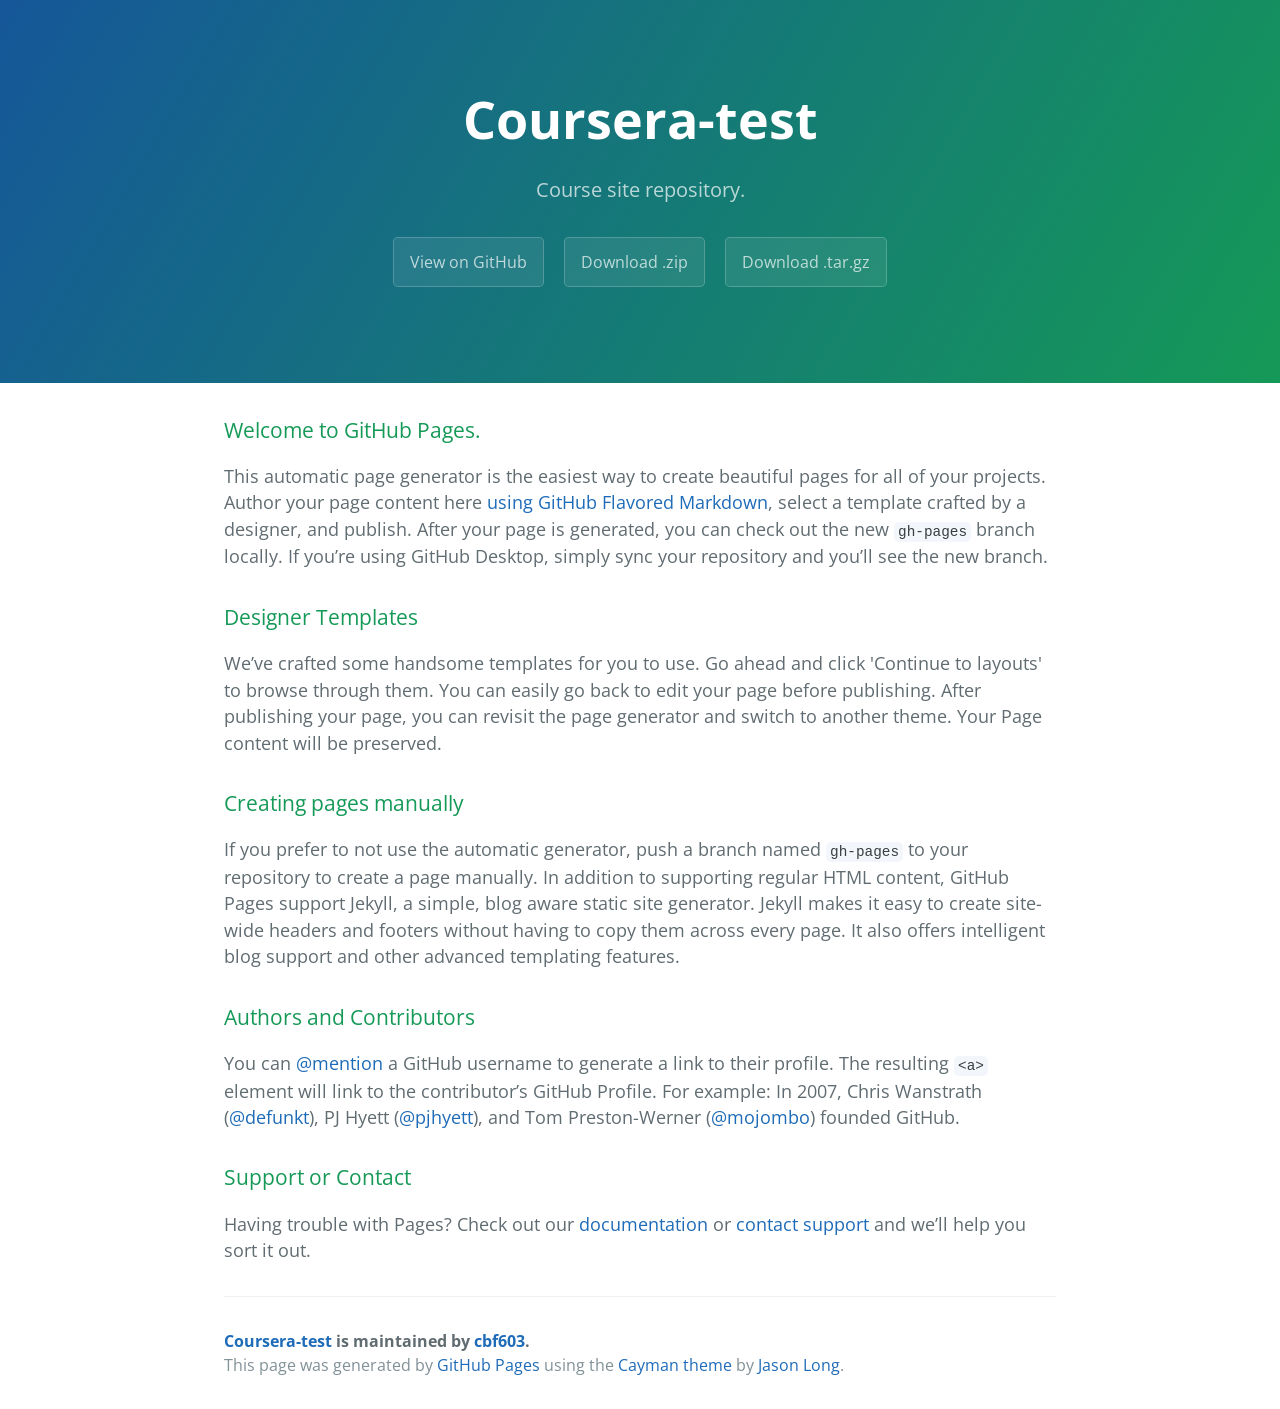
<file: index.html>
<!DOCTYPE html>
<html lang="en-us">
  <head>
    <meta charset="UTF-8">
    <title>Coursera-test by cbf603</title>
    <meta name="viewport" content="width=device-width, initial-scale=1">
    <link rel="stylesheet" type="text/css" href="stylesheets/normalize.css" media="screen">
    <link href='https://fonts.googleapis.com/css?family=Open+Sans:400,700' rel='stylesheet' type='text/css'>
    <link rel="stylesheet" type="text/css" href="stylesheets/stylesheet.css" media="screen">
    <link rel="stylesheet" type="text/css" href="stylesheets/github-light.css" media="screen">
  </head>
  <body>
    <section class="page-header">
      <h1 class="project-name">Coursera-test</h1>
      <h2 class="project-tagline">Course site repository.</h2>
      <a href="https://github.com/cbf603/coursera-test" class="btn">View on GitHub</a>
      <a href="https://github.com/cbf603/coursera-test/zipball/master" class="btn">Download .zip</a>
      <a href="https://github.com/cbf603/coursera-test/tarball/master" class="btn">Download .tar.gz</a>
    </section>

    <section class="main-content">
      <h3>
<a id="welcome-to-github-pages" class="anchor" href="#welcome-to-github-pages" aria-hidden="true"><span aria-hidden="true" class="octicon octicon-link"></span></a>Welcome to GitHub Pages.</h3>

<p>This automatic page generator is the easiest way to create beautiful pages for all of your projects. Author your page content here <a href="https://guides.github.com/features/mastering-markdown/">using GitHub Flavored Markdown</a>, select a template crafted by a designer, and publish. After your page is generated, you can check out the new <code>gh-pages</code> branch locally. If you’re using GitHub Desktop, simply sync your repository and you’ll see the new branch.</p>

<h3>
<a id="designer-templates" class="anchor" href="#designer-templates" aria-hidden="true"><span aria-hidden="true" class="octicon octicon-link"></span></a>Designer Templates</h3>

<p>We’ve crafted some handsome templates for you to use. Go ahead and click 'Continue to layouts' to browse through them. You can easily go back to edit your page before publishing. After publishing your page, you can revisit the page generator and switch to another theme. Your Page content will be preserved.</p>

<h3>
<a id="creating-pages-manually" class="anchor" href="#creating-pages-manually" aria-hidden="true"><span aria-hidden="true" class="octicon octicon-link"></span></a>Creating pages manually</h3>

<p>If you prefer to not use the automatic generator, push a branch named <code>gh-pages</code> to your repository to create a page manually. In addition to supporting regular HTML content, GitHub Pages support Jekyll, a simple, blog aware static site generator. Jekyll makes it easy to create site-wide headers and footers without having to copy them across every page. It also offers intelligent blog support and other advanced templating features.</p>

<h3>
<a id="authors-and-contributors" class="anchor" href="#authors-and-contributors" aria-hidden="true"><span aria-hidden="true" class="octicon octicon-link"></span></a>Authors and Contributors</h3>

<p>You can <a href="https://help.github.com/articles/basic-writing-and-formatting-syntax/#mentioning-users-and-teams" class="user-mention">@mention</a> a GitHub username to generate a link to their profile. The resulting <code>&lt;a&gt;</code> element will link to the contributor’s GitHub Profile. For example: In 2007, Chris Wanstrath (<a href="https://github.com/defunkt" class="user-mention">@defunkt</a>), PJ Hyett (<a href="https://github.com/pjhyett" class="user-mention">@pjhyett</a>), and Tom Preston-Werner (<a href="https://github.com/mojombo" class="user-mention">@mojombo</a>) founded GitHub.</p>

<h3>
<a id="support-or-contact" class="anchor" href="#support-or-contact" aria-hidden="true"><span aria-hidden="true" class="octicon octicon-link"></span></a>Support or Contact</h3>

<p>Having trouble with Pages? Check out our <a href="https://help.github.com/pages">documentation</a> or <a href="https://github.com/contact">contact support</a> and we’ll help you sort it out.</p>

      <footer class="site-footer">
        <span class="site-footer-owner"><a href="https://github.com/cbf603/coursera-test">Coursera-test</a> is maintained by <a href="https://github.com/cbf603">cbf603</a>.</span>

        <span class="site-footer-credits">This page was generated by <a href="https://pages.github.com">GitHub Pages</a> using the <a href="https://github.com/jasonlong/cayman-theme">Cayman theme</a> by <a href="https://twitter.com/jasonlong">Jason Long</a>.</span>
      </footer>

    </section>

  
  </body>
</html>
</file>
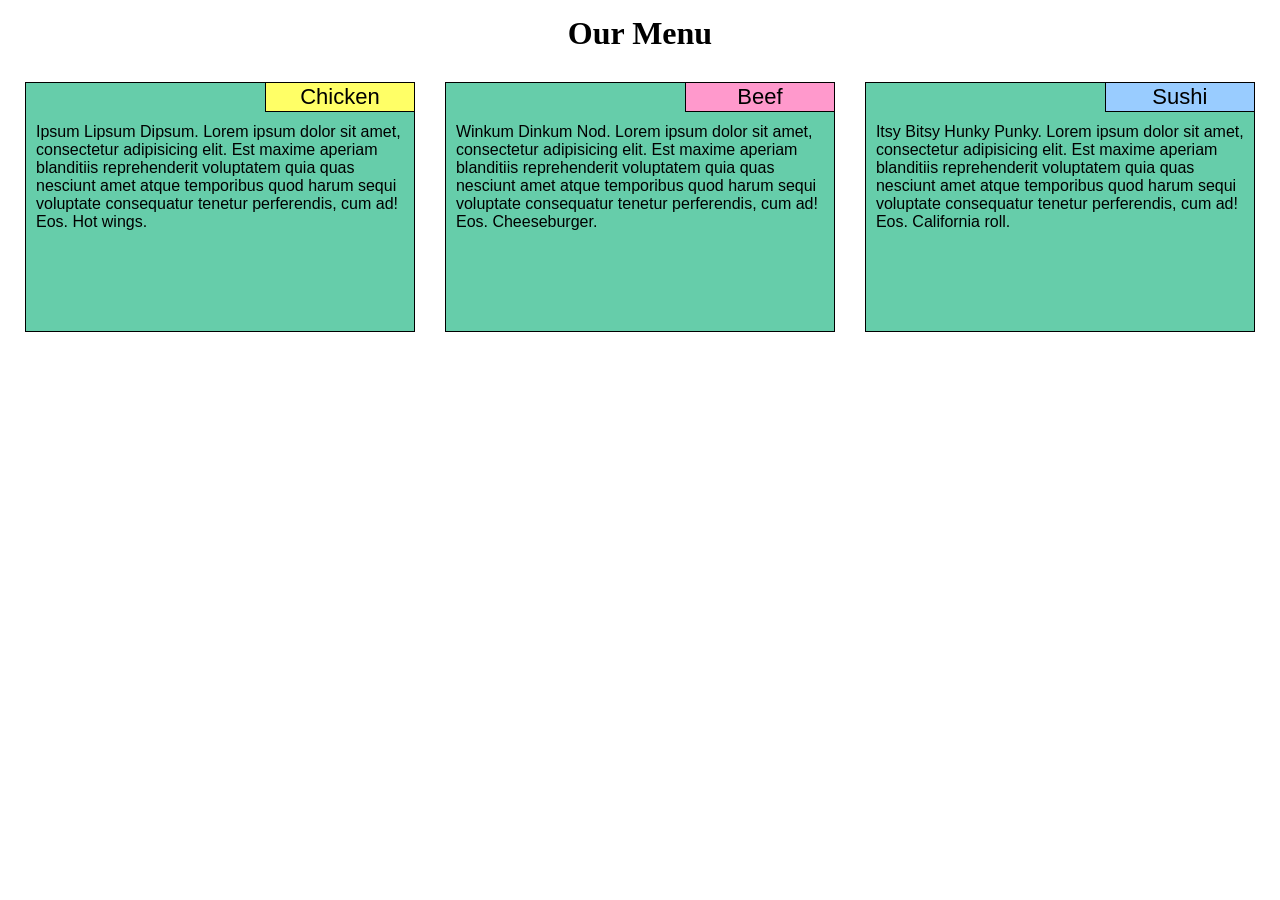
<file: mod2_solution/index.html>
<!DOCTYPE html>
  <html lang="en-us">
    <head>
	    <title>Module 2 Solution</title>
	    <meta charset="utf-8">
	    <meta name="viewport" content="width=device-width, initial-scale=1">
	    <link rel="stylesheet" href="style.css">
    </head>
    <body>
	    <h1>Our Menu</h1>	
        <div class="col-lg-1 col-md-1 col-sm-1"><div class="chickenheader">Chicken</div><p>Ipsum Lipsum Dipsum. Lorem ipsum dolor sit amet, consectetur adipisicing elit. Est maxime aperiam blanditiis reprehenderit voluptatem quia quas nesciunt amet atque temporibus quod harum sequi voluptate consequatur tenetur perferendis, cum ad! Eos. Hot wings.</p></div>
        <div class="col-lg-1 col-md-1 col-sm-1"><div class="beefheader">Beef</div><p>Winkum Dinkum Nod. Lorem ipsum dolor sit amet, consectetur adipisicing elit. Est maxime aperiam blanditiis reprehenderit voluptatem quia quas nesciunt amet atque temporibus quod harum sequi voluptate consequatur tenetur perferendis, cum ad! Eos. Cheeseburger.</p></div>
        <div class="col-lg-1 col-md-2 col-sm-1"><div class="sushiheader">Sushi</div><p>Itsy Bitsy Hunky Punky. Lorem ipsum dolor sit amet, consectetur adipisicing elit. Est maxime aperiam blanditiis reprehenderit voluptatem quia quas nesciunt amet atque temporibus quod harum sequi voluptate consequatur tenetur perferendis, cum ad! Eos. California roll.</p></div>   
    </body>
  </html>
</file>
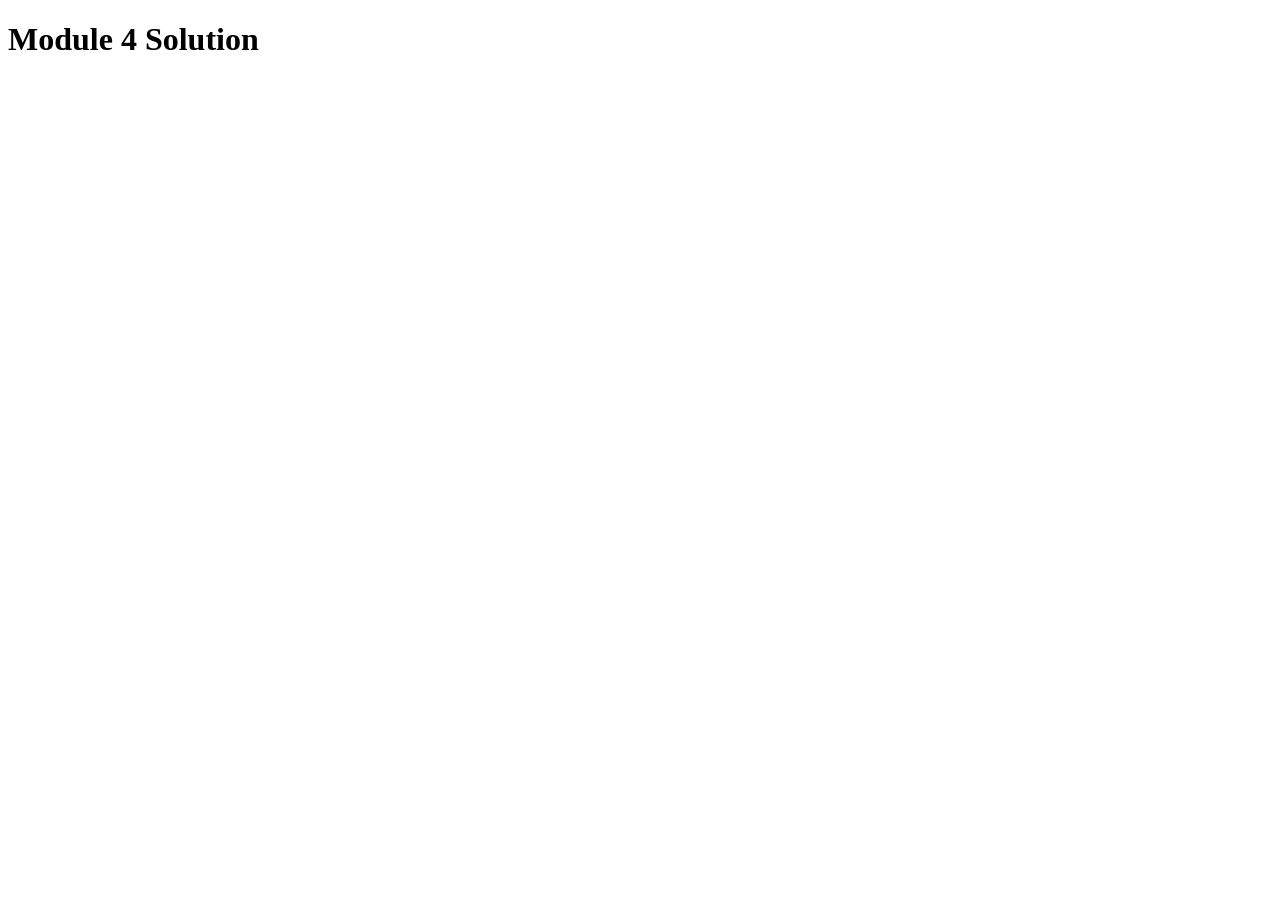
<file: mod4_solution/index.html>
<!DOCTYPE html>
<html>
<head>
  <meta charset="utf-8">
  <title>Module 4 Solution</title>
  <script src="SpeakHello.js"></script>
  <script src="SpeakGoodBye.js"></script>
  <script src="script.js"></script>
</head>
<body>
  <h1>Module 4 Solution</h1>
</body>
</html>
</file>
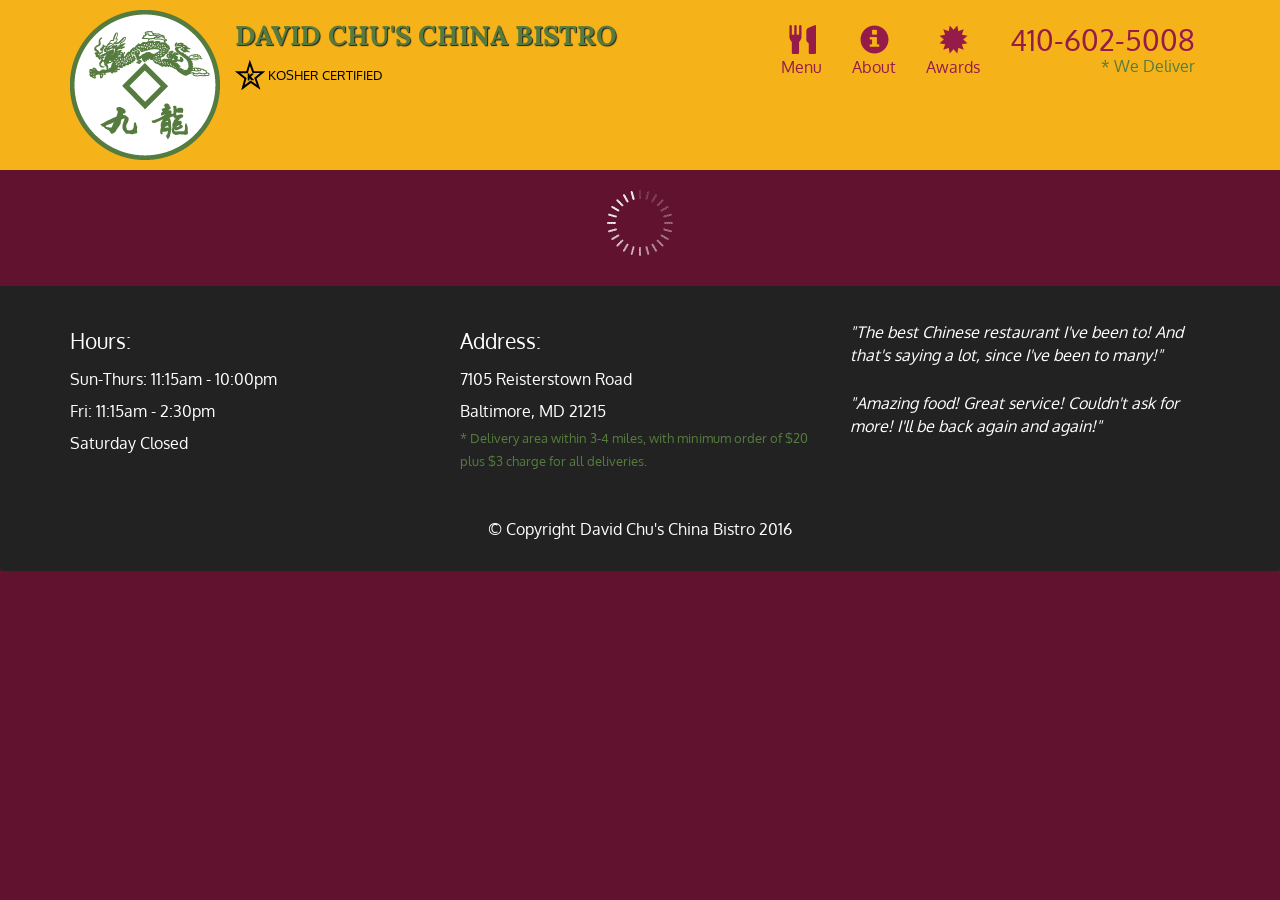
<file: mod5_solution/index.html>
<!doctype html>
<html lang="en">
  <head>
    <meta charset="utf-8">
    <meta http-equiv="X-UA-Compatible" content="IE=edge">
    <meta name="viewport" content="width=device-width, initial-scale=1">
    <title>David Chu's China Bistro</title>
    <link rel="stylesheet" href="css/bootstrap.min.css">
    <link rel="stylesheet" href="css/styles.css">
    <link href='https://fonts.googleapis.com/css?family=Oxygen:400,300,700' rel='stylesheet' type='text/css'>
    <link href='https://fonts.googleapis.com/css?family=Lora' rel='stylesheet' type='text/css'>
  </head>
<body>
  <header>
    <nav id="header-nav" class="navbar navbar-default">
      <div class="container">
        <div class="navbar-header">
          <a href="index.html" class="pull-left visible-md visible-lg">
            <div id="logo-img" alt="Logo image"></div>
          </a>

          <div class="navbar-brand">
            <a href="index.html"><h1>David Chu's China Bistro</h1></a>
            <p>
              <img src="images/star-k-logo.png" alt="Kosher certification">
              <span>Kosher Certified</span>
            </p>
          </div>

          <button id="navbarToggle" type="button" class="navbar-toggle collapsed" data-toggle="collapse" data-target="#collapsable-nav" aria-expanded="false">
            <span class="sr-only">Toggle navigation</span>
            <span class="icon-bar"></span>
            <span class="icon-bar"></span>
            <span class="icon-bar"></span>
          </button>
        </div>
        
        <div id="collapsable-nav" class="collapse navbar-collapse">
           <ul id="nav-list" class="nav navbar-nav navbar-right">
            <li id="navHomeButton" class="visible-xs active">
              <a href="index.html">
                <span class="glyphicon glyphicon-home"></span> Home</a>
            </li>
            <li id="navMenuButton">
              <a href="#" onclick="$dc.loadMenuCategories();">
                <span class="glyphicon glyphicon-cutlery"></span><br class="hidden-xs"> Menu</a>
            </li>
            <li>
              <a href="#">
                <span class="glyphicon glyphicon-info-sign"></span><br class="hidden-xs"> About</a>
            </li>
            <li>
              <a href="#">
                <span class="glyphicon glyphicon-certificate"></span><br class="hidden-xs"> Awards</a>
            </li>
            <li id="phone" class="hidden-xs">
              <a href="tel:410-602-5008">
                <span>410-602-5008</span></a><div>* We Deliver</div>
            </li>
          </ul><!-- #nav-list -->
        </div><!-- .collapse .navbar-collapse -->
      </div><!-- .container -->
    </nav><!-- #header-nav -->
  </header>

  <div id="call-btn" class="visible-xs">
    <a class="btn" href="tel:410-602-5008">
    <span class="glyphicon glyphicon-earphone"></span>
    410-602-5008
    </a>
  </div>
  <div id="xs-deliver" class="text-center visible-xs">* We Deliver</div>

  <div id="main-content" class="container"></div>

  <footer class="panel-footer">
    <div class="container">
      <div class="row">
        <section id="hours" class="col-sm-4">
          <span>Hours:</span><br>
          Sun-Thurs: 11:15am - 10:00pm<br>
          Fri: 11:15am - 2:30pm<br>
          Saturday Closed
          <hr class="visible-xs">
        </section>
        <section id="address" class="col-sm-4">
          <span>Address:</span><br>
          7105 Reisterstown Road<br>
          Baltimore, MD 21215
          <p>* Delivery area within 3-4 miles, with minimum order of $20 plus $3 charge for all deliveries.</p>
          <hr class="visible-xs">
        </section>
        <section id="testimonials" class="col-sm-4">
          <p>"The best Chinese restaurant I've been to! And that's saying a lot, since I've been to many!"</p>
          <p>"Amazing food! Great service! Couldn't ask for more! I'll be back again and again!"</p>
        </section>
      </div>
      <div class="text-center">&copy; Copyright David Chu's China Bistro 2016</div>
    </div>
  </footer>

  <!-- jQuery (Bootstrap JS plugins depend on it) -->
  <script src="js/jquery-2.1.4.min.js"></script>
  <script src="js/bootstrap.min.js"></script>
  <script src="js/ajax-utils.js"></script>
  <script src="js/script.js"></script>
</body>
</html>
</file>
<file: stylesheets/stylesheet.css>
* {
  box-sizing: border-box; }

body {
  padding: 0;
  margin: 0;
  font-family: "Open Sans", "Helvetica Neue", Helvetica, Arial, sans-serif;
  font-size: 16px;
  line-height: 1.5;
  color: #606c71; }

a {
  color: #1e6bb8;
  text-decoration: none; }
  a:hover {
    text-decoration: underline; }

.btn {
  display: inline-block;
  margin-bottom: 1rem;
  color: rgba(255, 255, 255, 0.7);
  background-color: rgba(255, 255, 255, 0.08);
  border-color: rgba(255, 255, 255, 0.2);
  border-style: solid;
  border-width: 1px;
  border-radius: 0.3rem;
  transition: color 0.2s, background-color 0.2s, border-color 0.2s; }
  .btn + .btn {
    margin-left: 1rem; }

.btn:hover {
  color: rgba(255, 255, 255, 0.8);
  text-decoration: none;
  background-color: rgba(255, 255, 255, 0.2);
  border-color: rgba(255, 255, 255, 0.3); }

@media screen and (min-width: 64em) {
  .btn {
    padding: 0.75rem 1rem; } }

@media screen and (min-width: 42em) and (max-width: 64em) {
  .btn {
    padding: 0.6rem 0.9rem;
    font-size: 0.9rem; } }

@media screen and (max-width: 42em) {
  .btn {
    display: block;
    width: 100%;
    padding: 0.75rem;
    font-size: 0.9rem; }
    .btn + .btn {
      margin-top: 1rem;
      margin-left: 0; } }

.page-header {
  color: #fff;
  text-align: center;
  background-color: #159957;
  background-image: linear-gradient(120deg, #155799, #159957); }

@media screen and (min-width: 64em) {
  .page-header {
    padding: 5rem 6rem; } }

@media screen and (min-width: 42em) and (max-width: 64em) {
  .page-header {
    padding: 3rem 4rem; } }

@media screen and (max-width: 42em) {
  .page-header {
    padding: 2rem 1rem; } }

.project-name {
  margin-top: 0;
  margin-bottom: 0.1rem; }

@media screen and (min-width: 64em) {
  .project-name {
    font-size: 3.25rem; } }

@media screen and (min-width: 42em) and (max-width: 64em) {
  .project-name {
    font-size: 2.25rem; } }

@media screen and (max-width: 42em) {
  .project-name {
    font-size: 1.75rem; } }

.project-tagline {
  margin-bottom: 2rem;
  font-weight: normal;
  opacity: 0.7; }

@media screen and (min-width: 64em) {
  .project-tagline {
    font-size: 1.25rem; } }

@media screen and (min-width: 42em) and (max-width: 64em) {
  .project-tagline {
    font-size: 1.15rem; } }

@media screen and (max-width: 42em) {
  .project-tagline {
    font-size: 1rem; } }

.main-content :first-child {
  margin-top: 0; }
.main-content img {
  max-width: 100%; }
.main-content h1, .main-content h2, .main-content h3, .main-content h4, .main-content h5, .main-content h6 {
  margin-top: 2rem;
  margin-bottom: 1rem;
  font-weight: normal;
  color: #159957; }
.main-content p {
  margin-bottom: 1em; }
.main-content code {
  padding: 2px 4px;
  font-family: Consolas, "Liberation Mono", Menlo, Courier, monospace;
  font-size: 0.9rem;
  color: #383e41;
  background-color: #f3f6fa;
  border-radius: 0.3rem; }
.main-content pre {
  padding: 0.8rem;
  margin-top: 0;
  margin-bottom: 1rem;
  font: 1rem Consolas, "Liberation Mono", Menlo, Courier, monospace;
  color: #567482;
  word-wrap: normal;
  background-color: #f3f6fa;
  border: solid 1px #dce6f0;
  border-radius: 0.3rem; }
  .main-content pre > code {
    padding: 0;
    margin: 0;
    font-size: 0.9rem;
    color: #567482;
    word-break: normal;
    white-space: pre;
    background: transparent;
    border: 0; }
.main-content .highlight {
  margin-bottom: 1rem; }
  .main-content .highlight pre {
    margin-bottom: 0;
    word-break: normal; }
.main-content .highlight pre, .main-content pre {
  padding: 0.8rem;
  overflow: auto;
  font-size: 0.9rem;
  line-height: 1.45;
  border-radius: 0.3rem; }
.main-content pre code, .main-content pre tt {
  display: inline;
  max-width: initial;
  padding: 0;
  margin: 0;
  overflow: initial;
  line-height: inherit;
  word-wrap: normal;
  background-color: transparent;
  border: 0; }
  .main-content pre code:before, .main-content pre code:after, .main-content pre tt:before, .main-content pre tt:after {
    content: normal; }
.main-content ul, .main-content ol {
  margin-top: 0; }
.main-content blockquote {
  padding: 0 1rem;
  margin-left: 0;
  color: #819198;
  border-left: 0.3rem solid #dce6f0; }
  .main-content blockquote > :first-child {
    margin-top: 0; }
  .main-content blockquote > :last-child {
    margin-bottom: 0; }
.main-content table {
  display: block;
  width: 100%;
  overflow: auto;
  word-break: normal;
  word-break: keep-all; }
  .main-content table th {
    font-weight: bold; }
  .main-content table th, .main-content table td {
    padding: 0.5rem 1rem;
    border: 1px solid #e9ebec; }
.main-content dl {
  padding: 0; }
  .main-content dl dt {
    padding: 0;
    margin-top: 1rem;
    font-size: 1rem;
    font-weight: bold; }
  .main-content dl dd {
    padding: 0;
    margin-bottom: 1rem; }
.main-content hr {
  height: 2px;
  padding: 0;
  margin: 1rem 0;
  background-color: #eff0f1;
  border: 0; }

@media screen and (min-width: 64em) {
  .main-content {
    max-width: 64rem;
    padding: 2rem 6rem;
    margin: 0 auto;
    font-size: 1.1rem; } }

@media screen and (min-width: 42em) and (max-width: 64em) {
  .main-content {
    padding: 2rem 4rem;
    font-size: 1.1rem; } }

@media screen and (max-width: 42em) {
  .main-content {
    padding: 2rem 1rem;
    font-size: 1rem; } }

.site-footer {
  padding-top: 2rem;
  margin-top: 2rem;
  border-top: solid 1px #eff0f1; }

.site-footer-owner {
  display: block;
  font-weight: bold; }

.site-footer-credits {
  color: #819198; }

@media screen and (min-width: 64em) {
  .site-footer {
    font-size: 1rem; } }

@media screen and (min-width: 42em) and (max-width: 64em) {
  .site-footer {
    font-size: 1rem; } }

@media screen and (max-width: 42em) {
  .site-footer {
    font-size: 0.9rem; } }
</file>
<file: stylesheets/github-light.css>
/*
The MIT License (MIT)

Copyright (c) 2016 GitHub, Inc.

Permission is hereby granted, free of charge, to any person obtaining a copy
of this software and associated documentation files (the "Software"), to deal
in the Software without restriction, including without limitation the rights
to use, copy, modify, merge, publish, distribute, sublicense, and/or sell
copies of the Software, and to permit persons to whom the Software is
furnished to do so, subject to the following conditions:

The above copyright notice and this permission notice shall be included in all
copies or substantial portions of the Software.

THE SOFTWARE IS PROVIDED "AS IS", WITHOUT WARRANTY OF ANY KIND, EXPRESS OR
IMPLIED, INCLUDING BUT NOT LIMITED TO THE WARRANTIES OF MERCHANTABILITY,
FITNESS FOR A PARTICULAR PURPOSE AND NONINFRINGEMENT. IN NO EVENT SHALL THE
AUTHORS OR COPYRIGHT HOLDERS BE LIABLE FOR ANY CLAIM, DAMAGES OR OTHER
LIABILITY, WHETHER IN AN ACTION OF CONTRACT, TORT OR OTHERWISE, ARISING FROM,
OUT OF OR IN CONNECTION WITH THE SOFTWARE OR THE USE OR OTHER DEALINGS IN THE
SOFTWARE.

*/

.pl-c /* comment */ {
  color: #969896;
}

.pl-c1 /* constant, variable.other.constant, support, meta.property-name, support.constant, support.variable, meta.module-reference, markup.raw, meta.diff.header */,
.pl-s .pl-v /* string variable */ {
  color: #0086b3;
}

.pl-e /* entity */,
.pl-en /* entity.name */ {
  color: #795da3;
}

.pl-smi /* variable.parameter.function, storage.modifier.package, storage.modifier.import, storage.type.java, variable.other */,
.pl-s .pl-s1 /* string source */ {
  color: #333;
}

.pl-ent /* entity.name.tag */ {
  color: #63a35c;
}

.pl-k /* keyword, storage, storage.type */ {
  color: #a71d5d;
}

.pl-s /* string */,
.pl-pds /* punctuation.definition.string, string.regexp.character-class */,
.pl-s .pl-pse .pl-s1 /* string punctuation.section.embedded source */,
.pl-sr /* string.regexp */,
.pl-sr .pl-cce /* string.regexp constant.character.escape */,
.pl-sr .pl-sre /* string.regexp source.ruby.embedded */,
.pl-sr .pl-sra /* string.regexp string.regexp.arbitrary-repitition */ {
  color: #183691;
}

.pl-v /* variable */ {
  color: #ed6a43;
}

.pl-id /* invalid.deprecated */ {
  color: #b52a1d;
}

.pl-ii /* invalid.illegal */ {
  color: #f8f8f8;
  background-color: #b52a1d;
}

.pl-sr .pl-cce /* string.regexp constant.character.escape */ {
  font-weight: bold;
  color: #63a35c;
}

.pl-ml /* markup.list */ {
  color: #693a17;
}

.pl-mh /* markup.heading */,
.pl-mh .pl-en /* markup.heading entity.name */,
.pl-ms /* meta.separator */ {
  font-weight: bold;
  color: #1d3e81;
}

.pl-mq /* markup.quote */ {
  color: #008080;
}

.pl-mi /* markup.italic */ {
  font-style: italic;
  color: #333;
}

.pl-mb /* markup.bold */ {
  font-weight: bold;
  color: #333;
}

.pl-md /* markup.deleted, meta.diff.header.from-file */ {
  color: #bd2c00;
  background-color: #ffecec;
}

.pl-mi1 /* markup.inserted, meta.diff.header.to-file */ {
  color: #55a532;
  background-color: #eaffea;
}

.pl-mdr /* meta.diff.range */ {
  font-weight: bold;
  color: #795da3;
}

.pl-mo /* meta.output */ {
  color: #1d3e81;
}
</file>
<file: mod2_solution/style.css>
* {
  box-sizing: border-box;
  margin: 0px;
  padding: 5px;
}
h1 {
	text-align: center;
}
p {
	height: 250px;
	margin-left: 10px;
	margin-right: 10px;
	margin-top: 20px;
	padding: 40px 10px 10px 10px;
	border: 1px solid black;
	background-color: #66cdaa;
	font-family: Helvetica;
}
.chickenheader {
  position: relative;
  top: 20px;
  right: 10px;
  float: right;
  height: 30px;
  width: 150px;
  font-family: Helvetica;
  font-size: 22px;
  background-color: #ffff66;
  border: 1px solid black;
  text-align: center;
  padding: 1px;
}
.beefheader {
  position: relative;
  top: 20px;
  right: 10px;
  float: right;
  height: 30px;
  width: 150px;
  font-family: Helvetica;
  font-size: 22px;
  background-color: #ff99cc;
  border: 1px solid black;
  text-align: center;
  padding: 1px;
}
.sushiheader {
  position: relative;
  top: 20px;
  right: 10px;
  float: right;
  height: 30px;
  width: 150px;
  font-family: Helvetica;
  font-size: 22px;
  background-color: #99ccff;
  border: 1px solid black;
  text-align: center;
  padding: 1px;
}      
@media (min-width: 992px) {
  .col-lg-1 {
    float: left;
  }
  .col-lg-1 {
    width: 33.33%;
  }
}
@media (min-width: 768px) and (max-width: 991px) {
  .col-md-1, .col-md-2 {
    float: left;
  }
  .col-md-1 {
    width: 50%;
  }   
  .col-md-2 {
  	width: 100%;
  }
}
@media (max-width: 767px) {
  .col-sm-1, {
  	float: right;
  }
  .col-sm-1 {
  	width: 100%;
  }
}
</file>
<file: mod5_solution/css/styles.css>
body {
  font-size: 16px;
  color: #fff;
  background-color: #61122f;
  font-family: 'Oxygen', sans-serif;
}

/** HEADER **/
#header-nav {
  background-color: #f6b319;
  border-radius: 0;
  border: 0;
}

#logo-img {
  background: url('../images/restaurant-logo_large.png') no-repeat;
  width: 150px;
  height: 150px;
  margin: 10px 15px 10px 0;
}

.navbar-brand {
  padding-top: 25px;
}
.navbar-brand h1 { /* Restaurant name */
  font-family: 'Lora', serif;
  color: #557c3e;
  font-size: 1.5em;
  text-transform: uppercase;
  font-weight: bold;
  text-shadow: 1px 1px 1px #222;
  margin-top: 0;
  margin-bottom: 0;
  line-height: .75;
}
.navbar-brand a:hover, .navbar-brand a:focus {
  text-decoration: none;
}
.navbar-brand p { /* Kosher cert */
  color: #000;
  text-transform: uppercase;
  font-size: .7em;
  margin-top: 15px;
}
.navbar-brand p span { /* Star-K */
  vertical-align: middle;
}

#nav-list {
  margin-top: 10px;
}
#nav-list a {
  color: #951C49;
  text-align: center;
}
#nav-list a:hover {
  background: #E7E7E7;
}
#nav-list a span {
  font-size: 1.8em;
}

#phone {
  margin-top: 5px;
}
#phone a { /* Phone number */
  text-align: right;
  padding-bottom: 0;
}
#phone div { /* We Deliver */
  color: #557c3e;
  text-align: right;
  padding-right: 15px;
}

.navbar-header button.navbar-toggle, .navbar-header .icon-bar {
  border: 1px solid #61122f;
}
.navbar-header button.navbar-toggle {
  clear: both;
  margin-top: -30px;
}
/* END HEADER */

/* FOOTER */
.panel-footer {
  margin-top: 30px;
  padding-top: 35px;
  padding-bottom: 30px;
  background-color: #222;
  border-top: 0;
}
.panel-footer div.row {
  margin-bottom: 35px;
}
#hours, #address {
  line-height: 2;
}
#hours > span, #address > span {
  font-size: 1.3em;
}
#address p {
  color: #557c3e;
  font-size: .8em;
  line-height: 1.8;
}
#testimonials {
  font-style: italic;
}
#testimonials p:nth-child(2) {
  margin-top: 25px;
}
/* END FOOTER */



/* HOME PAGE */
.container .jumbotron {
  box-shadow: 0 0 50px #3F0C1F;
  border: 2px solid #3F0C1F;
}

#menu-tile, #specials-tile, #map-tile {
  height: 250px;
  width: 100%;
  margin-bottom: 15px;
  position: relative;
  border: 2px solid #3F0C1F;
  overflow: hidden;
}
#menu-tile:hover, #specials-tile:hover, #map-tile:hover {
  box-shadow: 0 1px 5px 1px #cccccc;
}
#menu-tile {
  background: url('../images/menu-tile.jpg') no-repeat;
  background-position: center;
}
#specials-tile {
  background: url('../images/specials-tile.jpg') no-repeat;
  background-position: center;
}
#menu-tile span, #specials-tile span, #map-tile span {
  position: absolute;
  bottom: 0;
  right: 0;
  width: 100%;
  text-align: center;
  font-size: 1.6em;
  text-transform: uppercase;
  background-color: #000;
  color: #fff;
  opacity: .8;
}
/* END HOME PAGE */

/* MENU CATEGORIES PAGE */
.category-tile { 
  position: relative;
  border: 2px solid #3F0C1F;
  overflow: hidden;
  width: 200px;
  height: 200px;
  margin: 0 auto 15px;
}
.category-tile span {
  position: absolute;
  bottom: 0;
  right: 0;
  width: 100%;
  text-align: center;
  font-size: 1.2em;
  text-transform: uppercase;
  background-color: #000;
  color: #fff;
  opacity: .8;
}
.category-tile:hover {
  box-shadow: 0 1px 5px 1px #cccccc;
}

#menu-categories-title + div {
  margin-bottom: 50px;
}
/* END MENU CATEGORIES PAGE */

/* SINGLE CATEGORY PAGE */
.menu-item-tile {
  margin-bottom: 25px;
}
.menu-item-tile hr {
  width: 80%;
}
.menu-item-tile .menu-item-price {
  font-size: 1.1em;
  text-align: right;
  margin-top: -15px;
  margin-right: -15px;
}
.menu-item-tile .menu-item-price span {
  font-size: .6em;
}
.menu-item-photo {
  position: relative;
  border: 2px solid #3F0C1F; 
  overflow: hidden;
  padding: 0;
  margin-right: -15px;
  margin-left: auto;
  margin-bottom: 20px;
  max-width: 250px;
}
.menu-item-photo div {
  position: absolute;
  bottom: 0;
  right: 0;
  width: 80px;
  background-color: #557c3e;
  text-align: center;
}
.menu-item-description {
  padding-right: 30px;
}
h3.menu-item-title {
  margin: 0 0 10px;
}
.menu-item-details {
  font-size: .9em;
  font-style: italic;
}
/* END SINGLE CATEGORY PAGE */


/********** Large devices only **********/
@media (min-width: 1200px) {
  .container .jumbotron {
    background: url('../images/jumbotron_1200.jpg') no-repeat;
    height: 675px;
  }
}

/********** Medium devices only **********/
@media (min-width: 992px) and (max-width: 1199px) {
  /* Header */
  #logo-img {
    background: url('../images/restaurant-logo_medium.png') no-repeat;
    width: 100px;
    height: 100px;
    margin: 5px 5px 5px 0;
  }
  /* End Header */

  /* Home Page */
  .container .jumbotron {
    background: url('../images/jumbotron_992.jpg') no-repeat;
    height: 558px;
  }
  /* End Home Page */
}

/********** Small devices only **********/
@media (min-width: 768px) and (max-width: 991px) {
  /* Home Page */
  .container .jumbotron {
    background: url('../images/jumbotron_768.jpg') no-repeat;
    height: 432px;
  }
  /* End Home Page */
}

/********** Extra small devices only **********/
@media (max-width: 767px) {
  /* Header */
  .navbar-brand {
    padding-top: 10px;
    height: 80px;
  }
  .navbar-brand h1 { /* Restaurant name */
    padding-top: 10px;
    font-size: 5vw; /* 1vw = 1% of viewport width */
  }
  .navbar-brand p { /* Kosher cert */
    font-size: .6em;
    margin-top: 12px;
  }
  .navbar-brand p img { /* Star-K */
    height: 20px;
  }

  #collapsable-nav a { /* Collapsed nav menu text */
    font-size: 1.2em;
  }
  #collapsable-nav a span { /* Collapsed nav menu glyph */
    font-size: 1em;
    margin-right: 5px;
  }

  #call-btn > a {
    font-size: 1.5em;
    display: block;
    margin: 0 20px;
    padding: 10px;
    border: 2px solid #fff;
    background-color: #f6b319;
    color: #951c49;
  }
  #xs-deliver {
    margin-top: 5px;
    font-size: .7em;
    letter-spacing: .1em;
    text-transform: uppercase;
  }
  /* End Header */

  /* Footer */
  .panel-footer section {
    margin-bottom: 30px;
    text-align: center;
  }
  .panel-footer section:nth-child(3) {
    margin-bottom: 0; /* margin already exists on the whole row */
  }
  .panel-footer section hr {
    width: 50%;
  }
  /* End Footer */

  /* Home Page */
  .container .jumbotron {
    margin-top: 30px;
    padding: 0;
  }
  #menu-tile, #specials-tile {
    width: 360px;
    margin: 0 auto 15px;
  }

  .menu-item-photo {
    margin-right: auto;
  }
  .menu-item-tile .menu-item-price {
    text-align: center;
  }
  .menu-item-description {
    text-align: center;;
  }
}


/********** Super extra small devices Only :-) (e.g., iPhone 4) **********/
@media (max-width: 479px) {
  /* Header */
  .navbar-brand h1 { /* Restaurant name */
    padding-top: 5px;
    font-size: 6vw;
  }
  /* End Header */
  
  /* Home page */
  #menu-tile, #specials-tile {
    width: 280px;
    margin: 0 auto 15px;
  }

  .col-xxs-12 {
    position: relative;
    min-height: 1px;
    padding-right: 15px;
    padding-left: 15px;
    float: left;
    width: 100%;
  }
}
</file>
